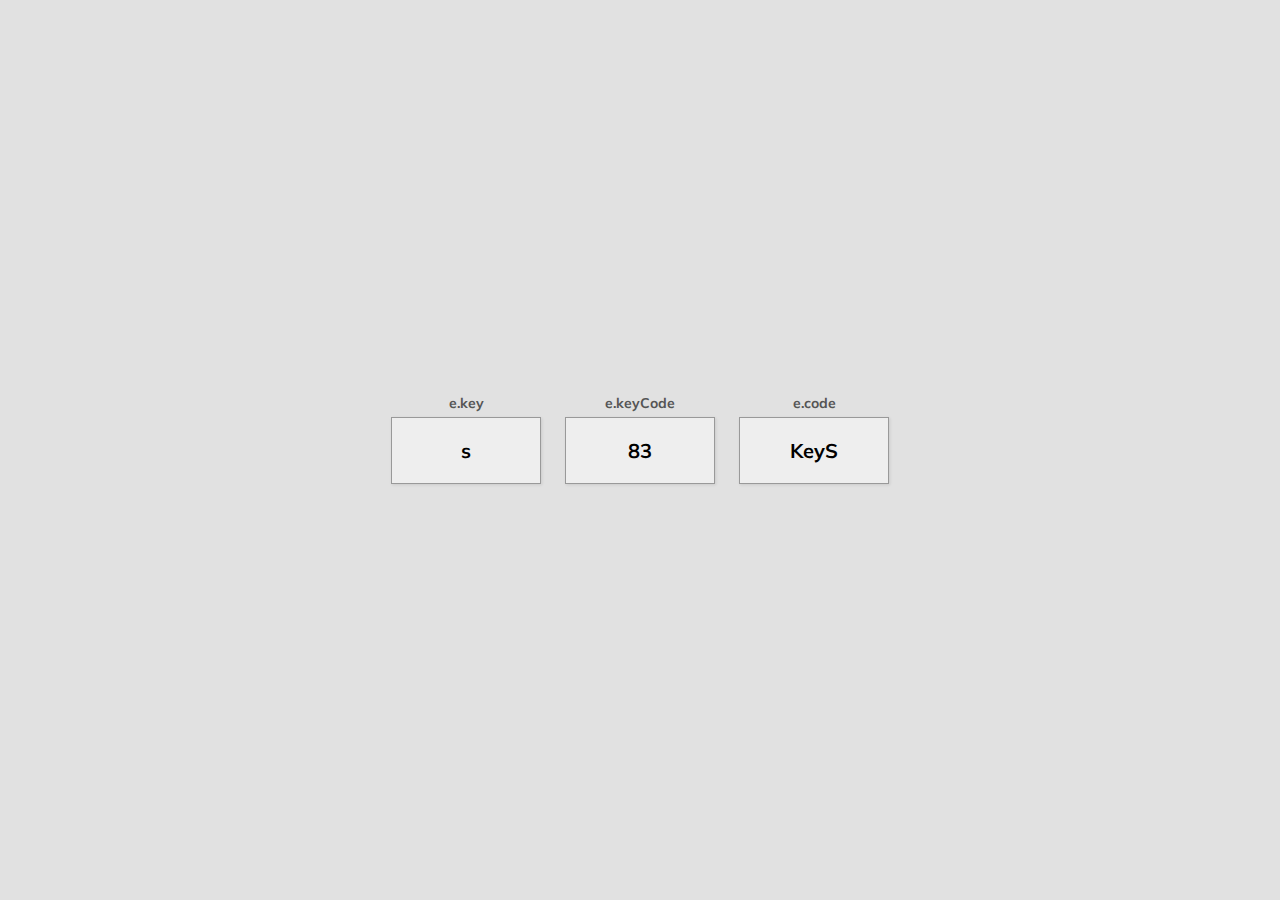
<file: JavaScript/Mini-Projects/Keycodes/index.html>
<!DOCTYPE html>
<html lang="en">
  <head>
    <meta charset="UTF-8" />
    <meta name="viewport" content="width=device-width, initial-scale=1.0" />
    <link rel="stylesheet" href="style.css" />
    <title>Event KeyCodes</title>
  </head>
  <body>
    <div id="insert">
      <!-- Press and key to get the keycode -->
        <div class="key">
          s
          <small>e.key</small>
        </div>

        <div class="key">
          83
          <small>e.keyCode</small>
        </div>

        <div class="key">
          KeyS
          <small>e.code</small>
        </div>
      </div>
    <script src="script.js"></script>
  </body>
</html>
</file>
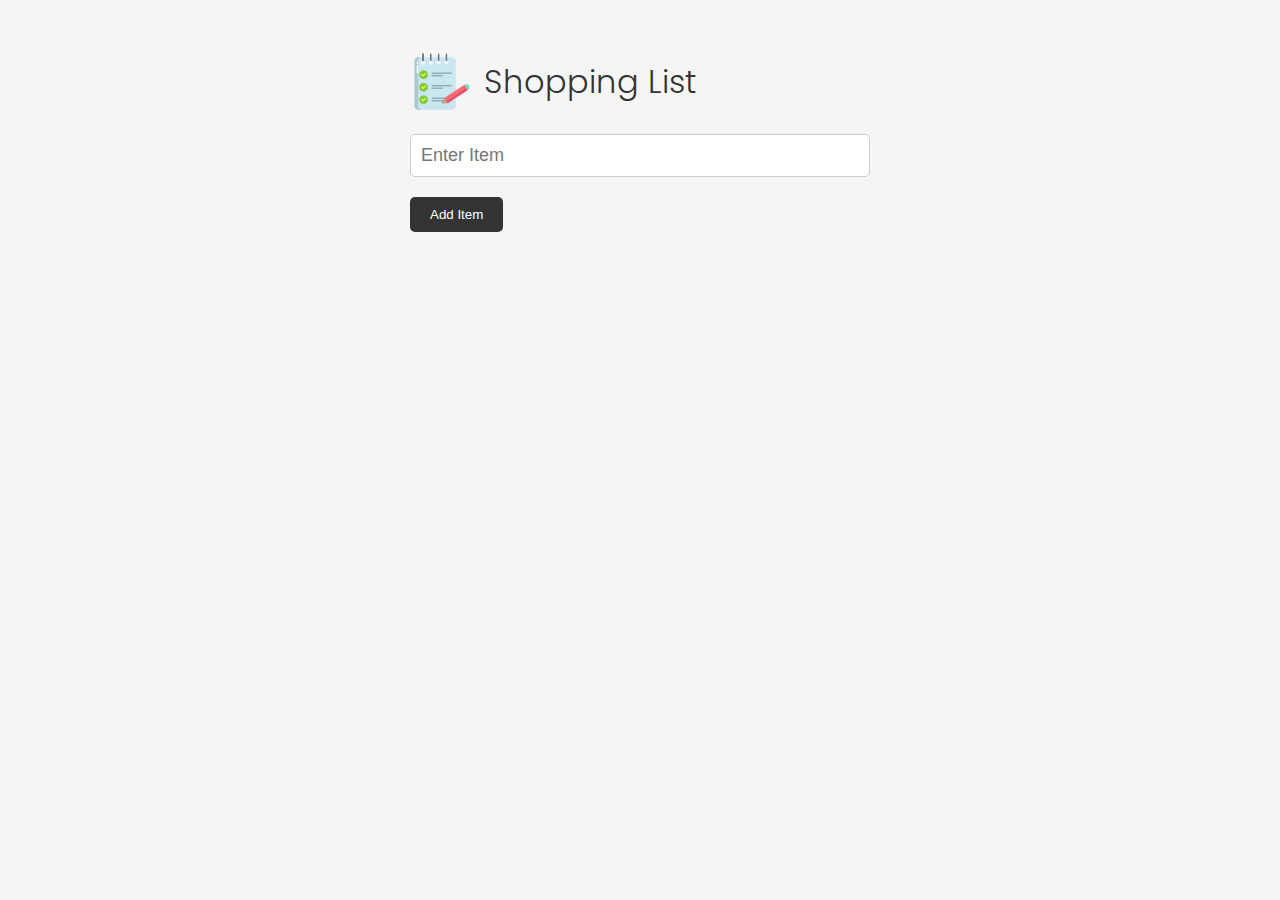
<file: JavaScript/Mini-Projects/Shopping List/index.html>
<!DOCTYPE html>
<html lang="en">
  <head>
    <meta charset="UTF-8" />
    <meta http-equiv="X-UA-Compatible" content="IE=edge" />
    <meta name="viewport" content="width=device-width, initial-scale=1.0" />
    <link
      rel="stylesheet"
      href="https://cdnjs.cloudflare.com/ajax/libs/font-awesome/6.1.2/css/all.min.css"
      integrity="sha512-1sCRPdkRXhBV2PBLUdRb4tMg1w2YPf37qatUFeS7zlBy7jJI8Lf4VHwWfZZfpXtYSLy85pkm9GaYVYMfw5BC1A=="
      crossorigin="anonymous"
      referrerpolicy="no-referrer"
    />
    <link rel="stylesheet" href="style.css" />
    <title>Shopping List</title>
  </head>
  <body>
    <div class="container">
      <header>
        <img src="images/note.png" alt="" />
        <h1>Shopping List</h1>
      </header>
      <form id="item-form">
        <div class="form-control">
          <input
            type="text"
            class="form-input"
            id="item-input"
            name="item"
            placeholder="Enter Item"
          />
        </div>
        <div class="form-control">
          <button type="submit" class="btn">
            <i class="fa-solid fa-plus"></i> Add Item
          </button>
        </div>
      </form>

      <div class="filter">
        <input
          type="text"
          class="form-input-filter"
          id="filter"
          placeholder="Filter Items"
        />
      </div>

      <ul id="item-list" class="items">
        <!-- <li>
          Apples
          <button class="remove-item btn-link text-red">
            <i class="fa-solid fa-xmark"></i>
          </button>
        </li>
        <li>
          Orange Juice
          <button class="remove-item btn-link text-red">
            <i class="fa-solid fa-xmark"></i>
          </button>
        </li>
        <li>
          Oreos
          <button class="remove-item btn-link text-red">
            <i class="fa-solid fa-xmark"></i>
          </button>
        </li>
        <li>
          Milk
          <button class="remove-item btn-link text-red">
            <i class="fa-solid fa-xmark"></i>
          </button>
        </li> -->
      </ul>

      <button id="clear" class="btn-clear">Clear All</button>
    </div>

    <script src="script.js"></script>
  </body>
</html>
</file>
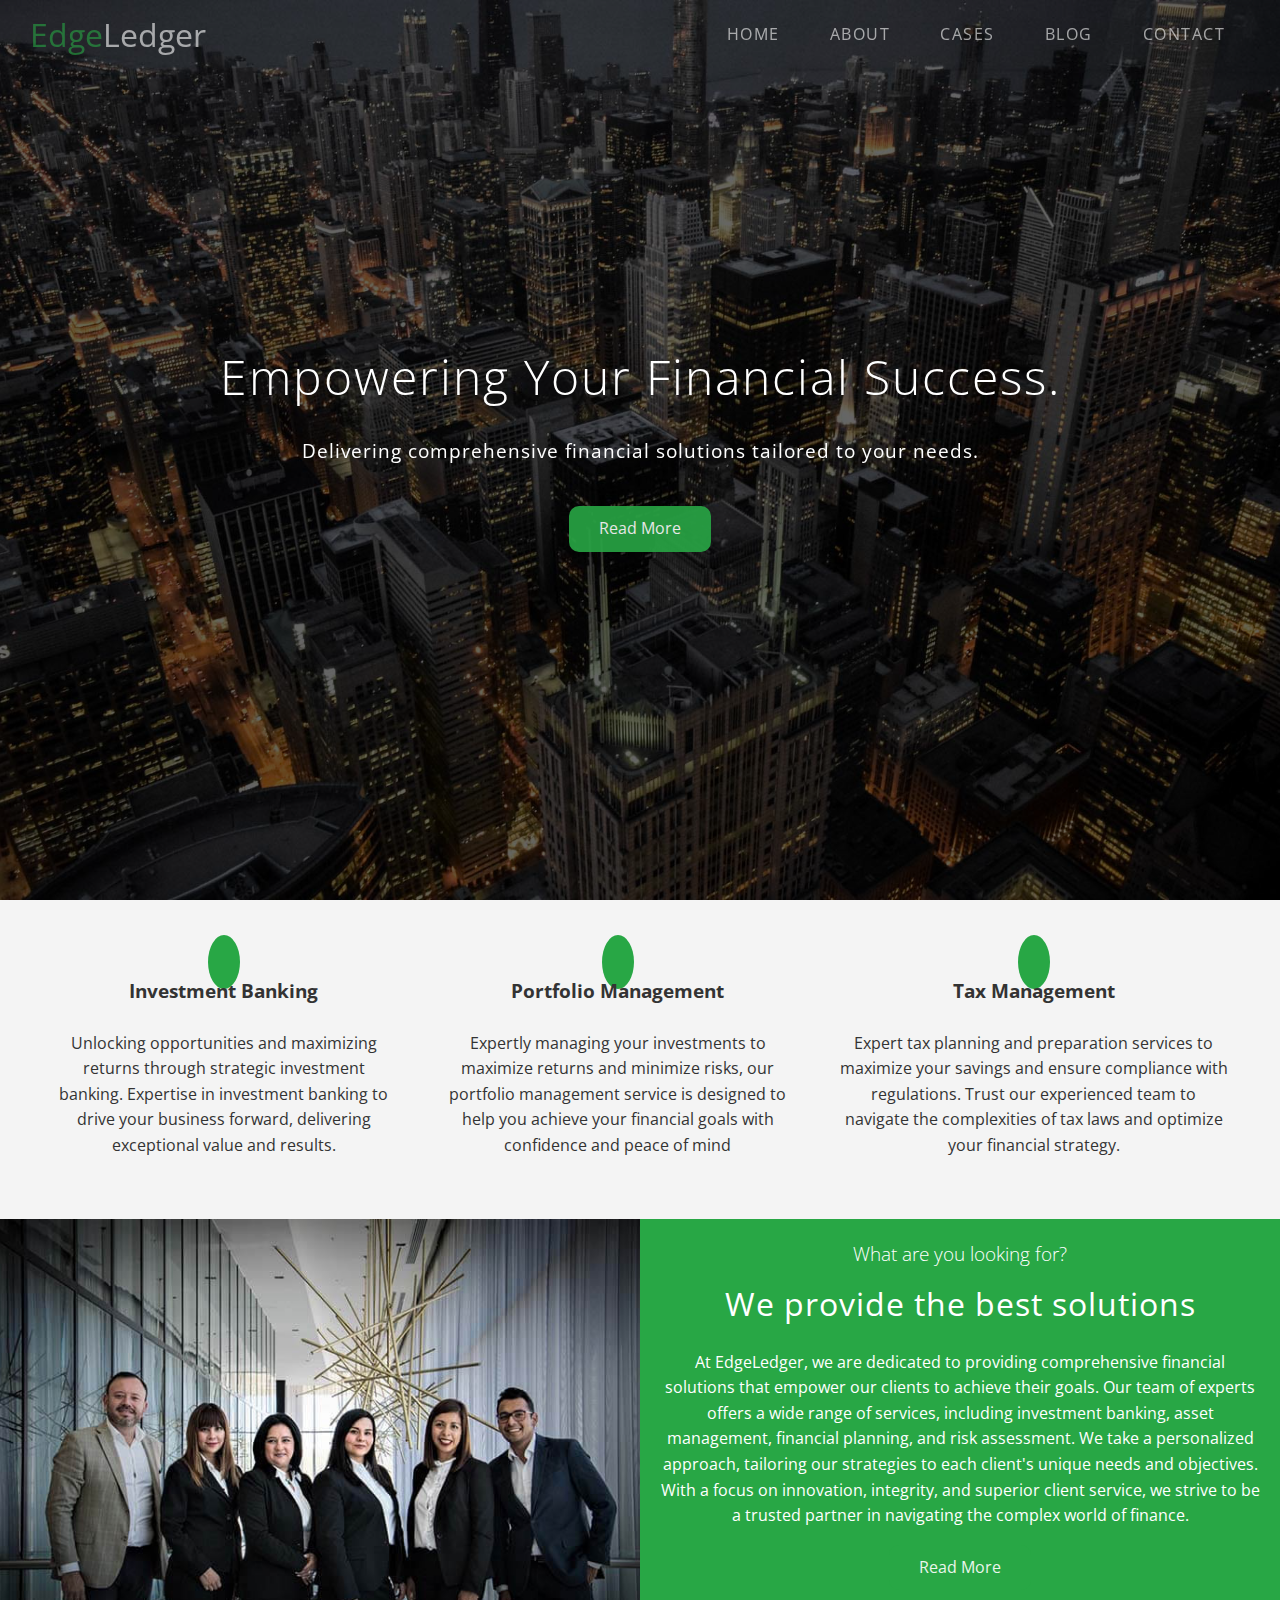
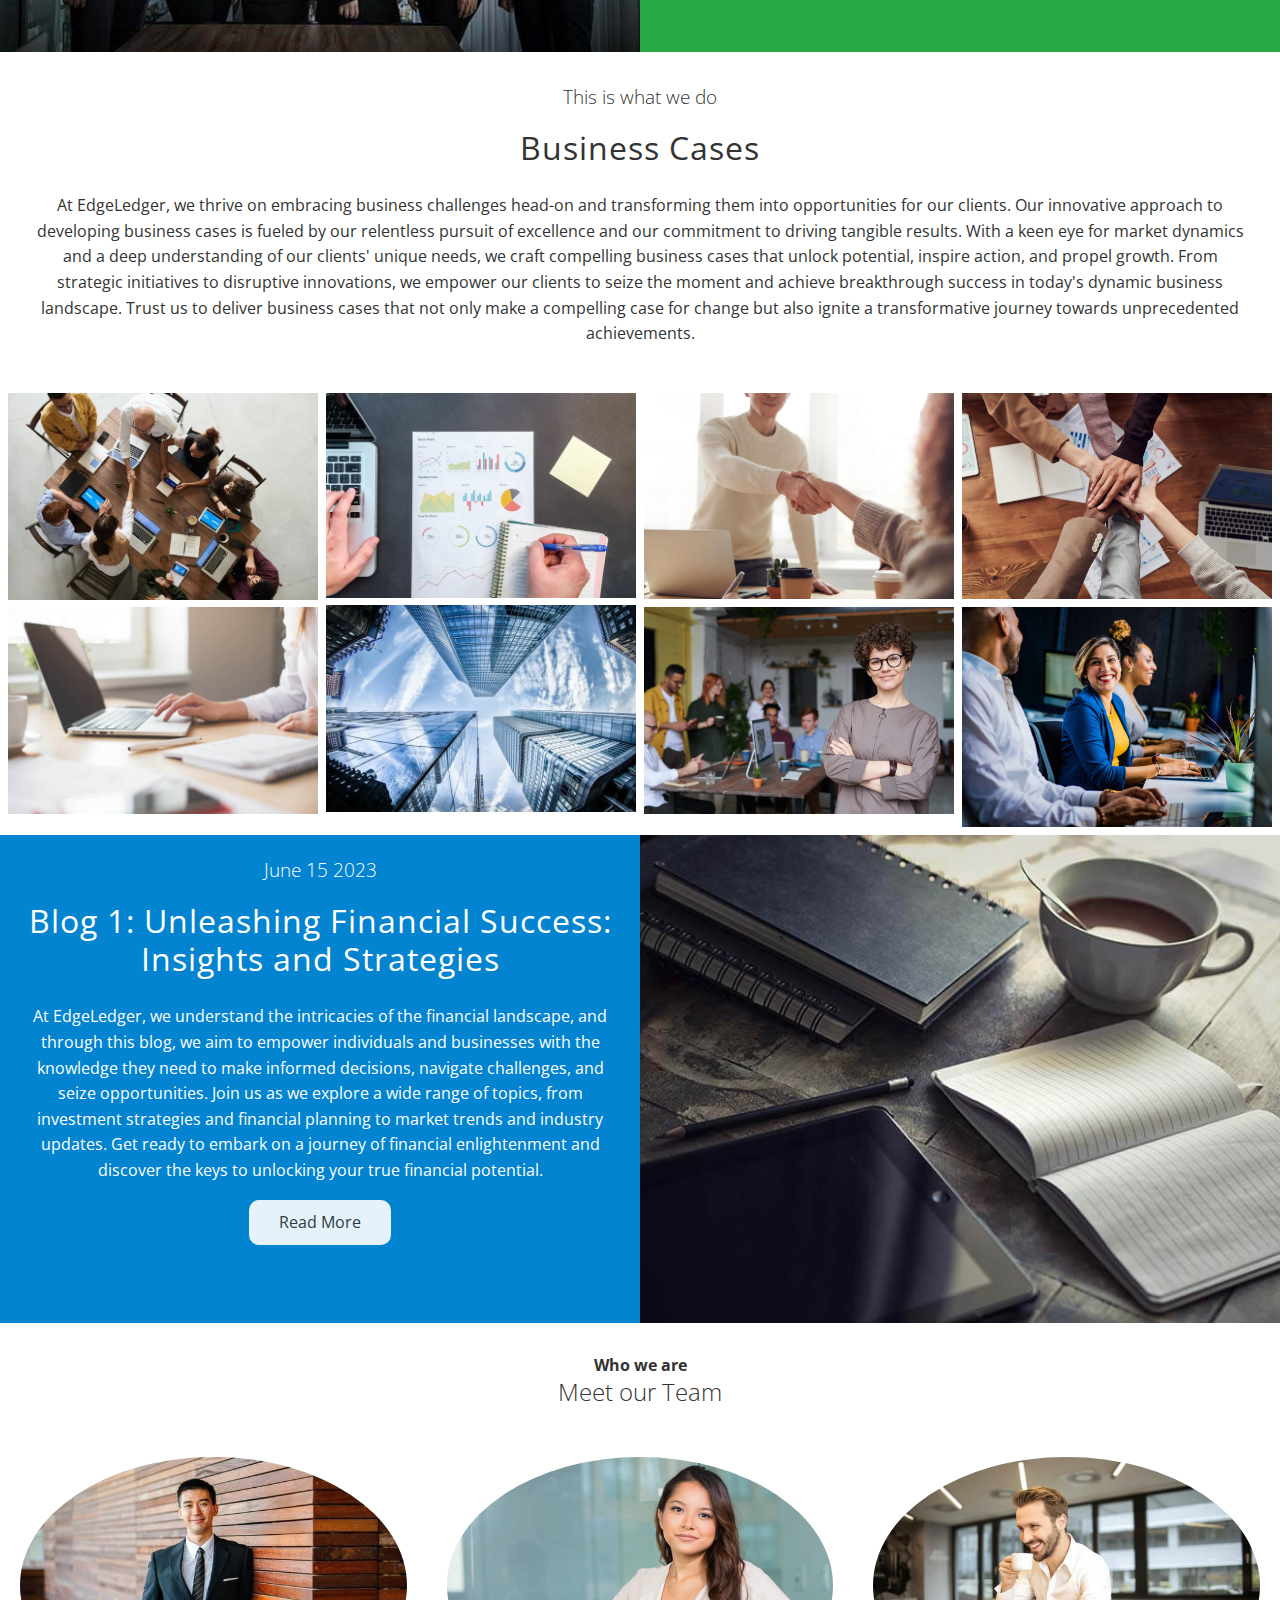
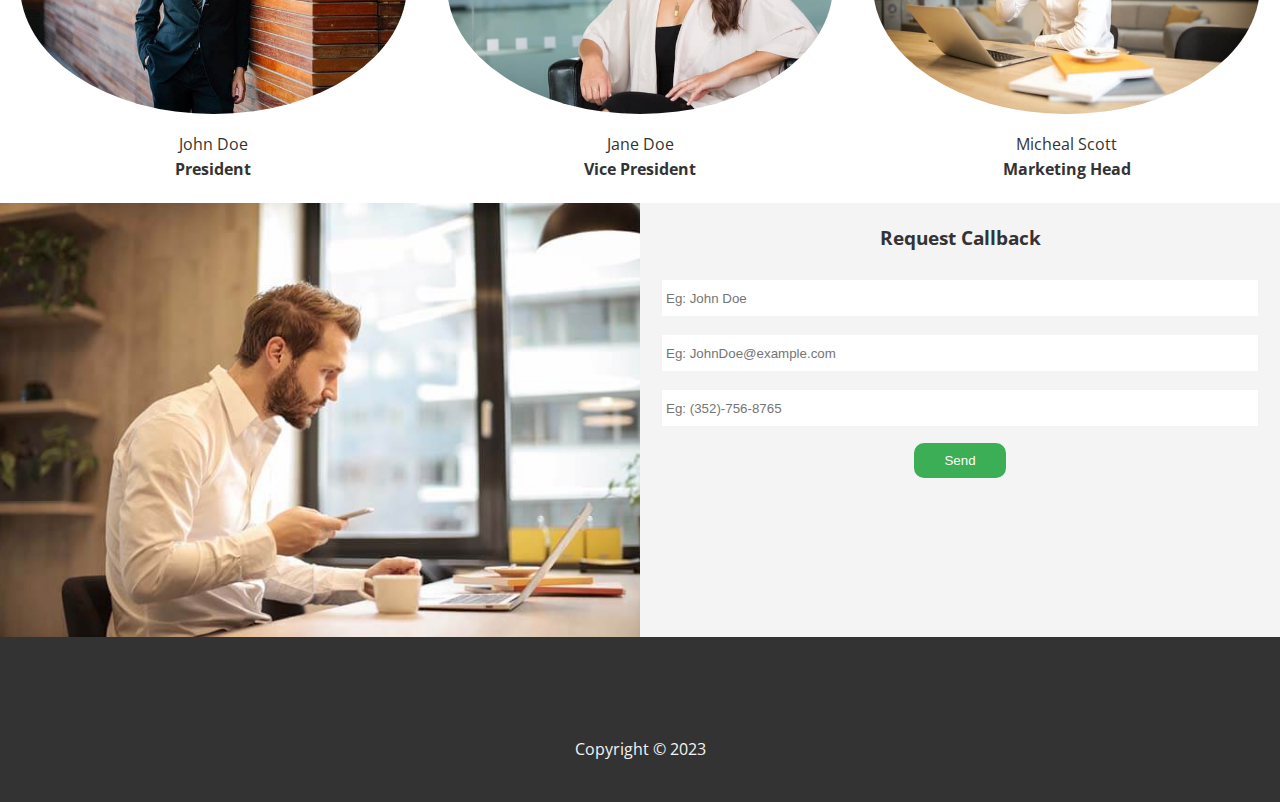
<file: The Odin Project/Projects/Edge Ledger/index.html>
<!DOCTYPE html>
<html lang="en">
<head>
    <meta charset="UTF-8">
    <meta name="viewport" content="width=device-width, initial-scale=1.0">
    <title>Welcome to Edge Ledger</title>
    <link rel="shortcut icon" type="image/x-icon" href="/images/favicon.ico">
    <link rel="stylesheet" href="style/utility.css">
    <link rel="stylesheet" href="style/style.css">
    <link rel="stylesheet" href="style/lightbox.min.css">
    <link rel="stylesheet" href="https://cdnjs.cloudflare.com/ajax/libs/font-awesome/6.4.0/css/all.min.css" integrity="sha512-iecdLmaskl7CVkqkXNQ/ZH/XLlvWZOJyj7Yy7tcenmpD1ypASozpmT/E0iPtmFIB46ZmdtAc9eNBvH0H/ZpiBw==" crossorigin="anonymous" referrerpolicy="no-referrer" />
    
</head>
<body id="home">
    <header class="hero">
        <div id="navbar" class="navbar top">
            <h1 class="logo">
                <span class="text-primary"><i class="fas fa-book-open"></i>Edge</span>Ledger
            </h1>
            <nav>
                <ul>
                    <li><a href="#home">Home</a></li>
                    <li><a href="#about">About</a></li>
                    <li><a href="#cases">Cases</a></li>
                    <li><a href="#blog">Blog</a></li>
                    <li><a href="#contact">Contact</a></li>
                </ul>
            </nav>
        </div>

        <div class="content">
            <h1>Empowering Your Financial Success.</h1>
            <p>Delivering comprehensive financial solutions tailored to your needs.</p>
            <a href="about.html" class="bttn-primary"><i class="fas fa-chevron-right"></i> Read More</a>
        </div>
    </header>    
    <main>
        <section id="about" class="icons bg-light">
            <div class="flex-items">
                <div>
                    <i class="fas fa-university fa-2x"></i>
                    <div>
                        <h3>Investment Banking</h3>
                        <p>Unlocking opportunities and maximizing returns through strategic investment banking. Expertise in investment banking to drive your business forward, delivering exceptional value and results.</p>
                    </div>
                </div>
                <div>
                    <i class="fas fa-book-reader fa-2x"></i>
                    <div>
                        <h3>Portfolio Management</h3>
                        <p>Expertly managing your investments to maximize returns and minimize risks, our portfolio management service is designed to help you achieve your financial goals with confidence and peace of mind</p>
                    </div>
                </div>
                <div>
                    <i class="fas fa-pencil-alt fa-2x"></i>
                    <div>
                        <h3>Tax Management</h3>
                        <p>Expert tax planning and preparation services to maximize your savings and ensure compliance with regulations. Trust our experienced team to navigate the complexities of tax laws and optimize your financial strategy.</p>
                    </div>
                </div>
            </div>
        </section>

        <section class="flex-columns" id="about">
            <div class="row">
                <div class="column">
                    <div class="column-1">
                        <img src="images/home/people.jpg" alt="">
                    </div>
                </div>
                <div class="column">
                    <div class="column-2 bg-primary">
                        <h4>What are you looking for?</h4>
                        <h2>We provide the best solutions</h2>
                        <p>At EdgeLedger, we are dedicated to providing comprehensive financial solutions that empower our clients to achieve their goals. Our team of experts offers a wide range of services, including investment banking, asset management, financial planning, and risk assessment. We take a personalized approach, tailoring our strategies to each client's unique needs and objectives. With a focus on innovation, integrity, and superior client service, we strive to be a trusted partner in navigating the complex world of finance.</p>
                        <a href="about.html" class="bttn-primary"><i class="fas fa-chevron-right"></i> Read More</a>
                    </div>
                </div>
            </div>
        </section>

        <section id="cases" class="cases flex-grid section-padding">
            <header class="cases-header">
                <h4>This is what we do</h4>
                <h2>Business Cases</h2>
                <p>At EdgeLedger, we thrive on embracing business challenges head-on and transforming them into opportunities for our clients. Our innovative approach to developing business cases is fueled by our relentless pursuit of excellence and our commitment to driving tangible results. With a keen eye for market dynamics and a deep understanding of our clients' unique needs, we craft compelling business cases that unlock potential, inspire action, and propel growth. From strategic initiatives to disruptive innovations, we empower our clients to seize the moment and achieve breakthrough success in today's dynamic business landscape. Trust us to deliver business cases that not only make a compelling case for change but also ignite a transformative journey towards unprecedented achievements.</p>
            </header>
            <div class="row">
                <div class="column">
                    <a href="images/cases/cases1.jpg" data-lightbox="cases" data-title="Business Case-1">
                        <img src="images/cases/cases1.jpg" alt="Business Case-1">
                    </a>
                    <a href="images/cases/cases2.jpg" data-lightbox="cases" data-title="Business Case-2">
                        <img src="images/cases/cases2.jpg" alt="Business Case-2">
                    </a>
                </div>
                <div class="column">
                    <a href="images/cases/cases3.jpg" data-lightbox="cases" data-title="Business Case-2">
                        <img src="images/cases/cases3.jpg" alt="Business Case-3">
                    </a>
                    <a href="images/cases/cases4.jpg" data-lightbox="cases" data-title="Business Case-4">
                        <img src="images/cases/cases4.jpg" alt="Business Case-4">
                    </a>
                </div>
                <div class="column">
                    <a href="images/cases/cases5.jpg" data-lightbox="cases" data-title="Business Case-5">
                        <img src="images/cases/cases5.jpg" alt="Business Case-5">
                    </a>
                    <a href="images/cases/cases6.jpg" data-lightbox="cases" data-title="Business Case-6">
                        <img src="images/cases/cases6.jpg" alt="Business Case-6">
                    </a>
                </div>
                <div class="column">
                    <a href="images/cases/cases7.jpg" data-lightbox="cases" data-title="Business Case-7">
                        <img src="images/cases/cases7.jpg" alt="Business Case-7">
                    </a>
                    <a href="images/cases/cases8.jpg" data-lightbox="cases" data-title="Business Case-8">
                        <img src="images/cases/cases8.jpg" alt="Business Case-8">
                    </a>
                </div>
            </div>
        </section>

        <section class="flex-columns-reverse" id="blog">
            <div class="row">
                <div class="column">
                    <div class="column-1">
                        <img src="images/home/blog.jpg" alt="">
                    </div>
                </div>
                <div class="column">
                    <div class="column-2 bg-secondary">
                        <h4>June 15 2023</h4>
                        <h2>Blog 1: Unleashing Financial Success: Insights and Strategies</h2>
                        <p>At EdgeLedger, we understand the intricacies of the financial landscape, and through this blog, we aim to empower individuals and businesses with the knowledge they need to make informed decisions, navigate challenges, and seize opportunities. Join us as we explore a wide range of topics, from investment strategies and financial planning to market trends and industry updates. Get ready to embark on a journey of financial enlightenment and discover the keys to unlocking your true financial potential.</p>
                        <a href="blog.html" class="bttn-light"><i class="fas fa-chevron-right"></i> Read More</a>
                    </div>
                </div>
            </div>
        </section>

        <section id="team" class="team flex-grid section-padding">
            <header class="team-header">
                <h4>Who we are</h4>
                <h2>Meet our Team</h2>
            </header>
            <div class="flex-items">
                <div>
                    <img src="images/team/person1.jpg" alt="John Doe">
                    <p>John Doe</p>
                    <h4>President</h4>
                </div>
                <div>
                    <img src="images/team/person2.jpg" alt="Jane Doe">
                    <p>Jane Doe</p>
                    <h4>Vice President</h4>
                </div>
                <div>
                    <img src="images/team/person3.jpg" alt="Micheal Scott">
                    <p>Micheal Scott</p>
                    <h4>Marketing Head</h4>
                </div>
            </div>
        </section>

        <section class="flex-columns contacts" id="contact">
            <div class="row">
                <div class="column">
                    <div class="scolumn-1">
                        <img src="images/home/contact.jpg" alt="">
                    </div>
                </div>
                <div class="column">
                    <div class="column-2 bg-light">
                        <h3>Request Callback</h3>
                        <form action="process.php" method="POST" class="callback-form">
                            <div class="form-control">
                                <label for="name"></label>
                                <input name="name" id="name" type="text" placeholder="Eg: John Doe">
                            </div>
                            <div class="form-control">
                                <label for="email"></label>
                                <input name="email" id="email" type="text" placeholder="Eg: JohnDoe@example.com">
                            </div>
                            <div class="form-control">
                                <label for="phone"></label>
                                <input name="phone" id="phone" type="text" placeholder="Eg: (352)-756-8765">
                            </div>
                            <input type="submit" value="Send" id="submit" class="bttn-primary">
                        </form>
                    </div>
                </div>
            </div>
        </section>

        <footer class="footer bg-dark">
            <div class="social">
                <a href="#"><i class="fab fa-facebook fa-2x"></i></a>
                <a href="#"><i class="fab fa-twitter fa-2x"></i></a>
                <a href="#"><i class="fab fa-youtube fa-2x"></i></a>
                <a href="#"><i class="fab fa-linkedin fa-2x"></i></a>
            </div>
            <p>Copyright &copy; 2023</p>
        </footer>
    </main>

    <script src="https://code.jquery.com/jquery-3.7.0.min.js" integrity="sha256-2Pmvv0kuTBOenSvLm6bvfBSSHrUJ+3A7x6P5Ebd07/g=" crossorigin="anonymous"></script>

    <script src="js/lightbox.min.js"></script>
    <script>
        const navbar = document.getElementById('navbar');
        let scrolled = false;

        window.onscroll = function() {
            if(window.pageYOffset > 100){
                navbar.classList.remove('top');
                if(!scrolled){
                    navbar.style.transform = 'translateY(-70px)';
                }
                setTimeout(function(){
                    navbar.style.transform = 'translateY(0)';
                    scrolled = true;
                }, 200);
            }
            else{
                navbar.classList.add('top');
                scrolled = false;
            }
        };

        $('#navbar a').on('click', function(e){
            if(this.hash !== ''){
                e.preventDefault();
                const hash = this.hash;
                $('html, body').animate(
                    {
                        scrollTop: $(hash).offset().top - 100,
                    },
                    600
                );
            }
        });
    </script>
</body>
</html>
</file>
<file: JavaScript/Mini-Projects/Keycodes/style.css>
@import url('https://fonts.googleapis.com/css?family=Muli&display=swap');

* {
  box-sizing: border-box;
}

body {
  background-color: #e1e1e1;
  font-family: 'Muli', sans-serif;
  display: flex;
  align-items: center;
  justify-content: center;
  text-align: center;
  height: 100vh;
  overflow: hidden;
  margin: 0;
}

.key {
  border: 1px solid #999;
  background-color: #eee;
  box-shadow: 1px 1px 3px rgba(0, 0, 0, 0.1);
  display: inline-flex;
  align-items: center;
  font-size: 20px;
  font-weight: bold;
  padding: 20px;
  flex-direction: column;
  margin: 10px;
  min-width: 150px;
  position: relative;
}

.key small {
  position: absolute;
  top: -24px;
  left: 0;
  text-align: center;
  width: 100%;
  color: #555;
  font-size: 14px;
}
</file>
<file: JavaScript/Mini-Projects/Shopping List/style.css>
@import url('https://fonts.googleapis.com/css2?family=Poppins:wght@300;400;700&display=swap');

*,
*::before,
*::after {
  margin: 0;
  padding: 0;
  box-sizing: border-box;
}

body {
  font-family: 'Poppins', sans-serif;
  font-size: 16px;
  line-height: 1.5;
  color: #333;
  background-color: #f5f5f5;
}

header {
  display: flex;
  justify-content: flex-start;
  align-items: center;
  margin-bottom: 20px;
}

header h1 {
  font-weight: 300;
  margin-left: 10px;
}

.container {
  max-width: 500px;
  margin: 30px auto;
  padding: 20px;
}

.edit-mode{
  color: #ccc;
}
/* Form & Input */
.form-input {
  width: 100%;
  font-size: 18px;
  margin-bottom: 20px;
  padding: 10px;
  border: 1px solid #ccc;
  border-radius: 5px;
  outline: none;
}

.form-input-filter {
  margin-top: 20px;
  width: 100%;
  font-size: 18px;
  margin-bottom: 20px;
  padding: 10px;
  border: none;
  border-bottom: 1px solid #ccc;
  background: transparent;
  outline: none;
}

/* Buttons */
.btn {
  background-color: #333;
  color: #fff;
  border: none;
  border-radius: 5px;
  padding: 10px 20px;
  cursor: pointer;
}

.btn:hover {
  background-color: #444;
}

.btn-link {
  font-size: 16px;
  background-color: transparent;
  color: #333;
  border: none;
  padding: 0;
  cursor: pointer;
}

.btn-clear {
  margin-top: 20px;
  width: 100%;
  font-size: 16px;
  background-color: transparent;
  color: #333;
  border: 1px solid #ccc;
  border-radius: 5px;
  padding: 10px 20px;
  cursor: pointer;
}

.btn-clear:hover {
  background-color: #f1f1f1;
}

.text-red {
  color: red;
}

/* Items */

.items {
  margin-top: 20px;
  display: flex;
  flex-wrap: wrap;
}

.items li {
  display: flex;
  justify-content: space-between;
  width: 45%;
  border: 1px solid #ccc;
  border-radius: 5px;
  padding: 10px 15px;
  margin: 0 5px 20px;
  font-weight: 700;
}

@media (max-width: 500px) {
  .items li {
    width: 100%;
  }
}
</file>
<file: The Odin Project/Projects/Edge Ledger/style/utility.css>
/* TEXT STYLES AND COLORS */

.text-primary{
    color: #28a745;
}

.text-secondary{
    color: #0284d0;
}
.bttn-primary{
    color: #fff;
    cursor: pointer;
    display: inline-block;
    background-color: #28a745;
    padding: 10px 30px;
    border: none;
    border-radius: 10px;
    opacity: 0.9;
}
.bttn-secondary{
    color: #fff;
    cursor: pointer;
    display: inline-block;
    background-color: #0284d0;
    padding: 10px 30px;
    border: none;
    border-radius: 10px;
    opacity: 0.9;
}
.bttn-light{
    color: #333;
    cursor: pointer;
    display: inline-block;
    background-color: #fff;
    padding: 10px 30px;
    border: none;
    border-radius: 10px;
    opacity: 0.9;
}
.bttn-dark{
    color: #fff;
    cursor: pointer;
    display: inline-block;
    background-color: #333;
    padding: 10px 30px;
    border: none;
    border-radius: 10px;
    opacity: 0.9;
}
.bttn-primary:hover,
.bttn-secondary:hover,
.bttn-light:hover,
.bttn-dark:hover{
    opacity: 1;
}


.bg-primary{
    background-color: #28a745;
    color: #fff;
}
.bg-secondary{
    background-color: #0284d0;
    color: #fff;
}
.bg-light{
    background-color: #f4f4f4;
    color: #333;
}
.bg-dark{
    background-color: #333;
    color: #f4f4f4;
}

.flex-items{
    display: flex;
    text-align: center;
    align-items: center;
    justify-content: center;
    height: 100%;
}
.flex-items > div{
    padding: 20px;
}



.flex-columns .row{
    display: flex;
    flex-direction: row;
    flex-wrap: wrap;
    width: 100%;
}
.flex-columns-reverse .row{
    display: flex;
    flex-direction: row-reverse;
    flex-wrap: wrap;
    width: 100%;
}
.flex-columns .column,
.flex-columns-reverse .column{
    display: flex;
    flex-direction: column;
    flex-basis: 100%;
    flex: 1;
    text-align: center;
}
.flex-columns .column .column-1,
.flex-columns .column .column-2,
.flex-columns-reverse .column .column-1,
.flex-columns-reverse .column .column-2{
    height: 100%;
}
.flex-columns img,
.flex-columns-reverse img{
    width: 100%;
    height: 100%;
    object-fit: cover;
}
.flex-columns .column-2,
.flex-columns-reverse .column-2{
    padding: 20px;
}
.flex-columns .column-2 h2,
.flex-columns-reverse .column-2 h2,
.cases-header h2{
    font-size: 2rem;
    font-weight: 400;
    padding-bottom: 1rem;
    letter-spacing: 1px;
}
.flex-columns .column-2 h4,
.flex-columns-reverse .column-2 h4,
.cases-header h4{
    font-size: 1.2rem;
    font-weight: 200;
    padding-bottom: 1rem;
}
.flex-columns .column-2 p,
.flex-columns-reverse .column-2 p,
.cases-header p{
    font-size: 1rem;
    padding-bottom: 1rem;
}



.cases-header,
.team-header{
    padding: 30px;
    display: flex;
    flex-direction: column;
    align-items: center;
    justify-content: center;
    text-align: center;
}
.cases-header img{
    height: 100%;
}
.flex-grid .row{
    display: flex;
    flex-wrap: wrap;
    padding: 0 4px;
}
.flex-grid .column{
    flex: 25%;
    max-width: 25%;
    padding: 0 4px;
}

.team img{
    border-radius: 50%;
}
.team p{
    padding-bottom: 0;
}


.callback-form{
    width: 100%;
    padding: 20px 0;
    align-self: center;
}
.callback-form .form-control{
    margin-bottom: 15px;
}
.callback-form label{
    display: block;
    margin-bottom: 5px;
}
.form-control input{
    width: 100%;
    padding: 4px;
    height: 40px;
    border: #f4f4f4 2px solid;
}
.contacts .column .column-2 .form-wrap{
    margin-top: 50%;
}

.footer{
    display: flex;
    flex-direction: column;
    align-items: center;
    padding: 30px;
}
.social{
    display: flex;
    flex-direction: row;
    justify-content: center;
    width: 100%;
}
.social a{
    padding: 30px;
    color: #f4f4f4;
}
.social a:hover{
    color: #28a745;
}
</file>
<file: The Odin Project/Projects/Edge Ledger/style/style.css>
@import url('https://fonts.googleapis.com/css2?family=Open+Sans:wght@300;400&display=swap');

*{
    box-sizing: border-box;
    margin: 0;
    padding: 0;
}

body{
    font-family: 'Open Sans', sans-serif;
    background-color: #fff;
    color: #333;
    line-height: 1.6;
}
html,body{
    overflow-x: hidden;
}

ul{
    list-style: none;
}

a{
    text-decoration: none;
    color: #333;
}

h1,h2{
    font-weight: 300;
    line-height: 1.2;
}

p{
    padding: 10px 0;
}

img{
    width: 100%;
}


/* ------ HEADER ------ */

/* Navbar */
.navbar{
    display: flex;
    align-items: center;
    justify-content: space-between;
    background-color: #333;
    color: #fff;
    opacity: 0.6;
    width: 100%;
    height: 70px;
    position: fixed;
    top: 0px;
    padding: 0 30px;
    transition: 0.5s ease-in;
}
.navbar.top{
    background: transparent;
}
.navbar .logo{
    font-weight: 400;
}
.navbar ul{
    display: flex;
}
.navbar a{
    color: #fff;
    padding: 10px 20px;
    margin: 0 5px;
    text-transform: uppercase;
    letter-spacing: 1.5px;
}
.navbar a:hover{
    border-bottom: #28a745 2px solid;
    font-weight: 200;
}

/* Content */
.hero{
    background: url('../images/home/showcase.jpg') no-repeat center center/cover;
    height: 100vh;
    position: relative;
    color: #fff;
}
.hero .content{
    display: flex;
    flex-direction: column;
    align-items: center;
    justify-content: center;
    text-align: center;
    height: 100%;
    padding:0 20px;
}
.hero .content h1{
    font-size: 3rem;
    letter-spacing: 2px;
}
.hero .content p{
    font-size: 1.2rem;
    letter-spacing: 1px;
    max-width: 80%;
    margin: 20px 0 30px;
}
/* Adding Overlay */
.hero::before{
    content: '';
    position: absolute;
    top: 0;
    left: 0;
    width: 100%;
    height: 100%;
    background: rgba(0,0,0,0.6);
}
.hero *{
    z-index: 111;
}



/* ------ ABOUT ------ */
#about{
    width: 100%;
}
.icons{
    padding: 30px;
}
.icons h3{
    font-weight: bold;
    margin-bottom: 15px;
}
.icons i{
    background-color: #28a745;
    color: #fff;
    padding: 1rem;
    border-radius: 50%;
    margin-bottom: 15px;
}




/* ------ CASES ------ */
.cases img:hover{
    opacity: 0.7;
}





/* ------ ABOUT PAGE ------ */
.hero.about{
    background: url('../images/about/cover.jpg') no-repeat center center/cover;
    height: 40vh;
    position: relative;
    color: #fff;
}





/* ------ Blog PAGE ------ */
.hero.blog{
    background: url('../images/home/blog.jpg') no-repeat center center/cover;
    height: 40vh;
    position: relative;
    color: #fff;
}

.post{
    padding: 12px 0;
    margin-top: 20px;
}
.post img{
    width: 300px;
    border-radius: 25px;
    display: block;
    margin: 0 auto 30px;
}
.post h2{
    font-size: 40px;
    margin-bottom: 20px;
    padding-bottom: 10px;
}
.post p{
    padding: 10px;
}




.navbar-success{
    display: flex;
    padding: 10px;
    align-items: center;
}
.py-3{
    margin-top: 20px;
    padding: 20px;
    text-align: center;
}
.py-1{
    text-align: center;
}
@media(max-width:768px) {
    .navbar{
        flex-direction: column;
        align-items: center;
        height: 120px;
        padding: 20px;
    }
    .navbar ul{
        width: 60%;
    }
    .navbar a{
        padding:10px 5px;
        margin: 0;
    }
    .flex-items{
        flex-direction: column;
    }
    .flex-columns .column,
    .flex-columns-reverse .column,
    .flex-grid .column{
        flex: 100%;
        max-width: 100%;
    }
}
</file>
